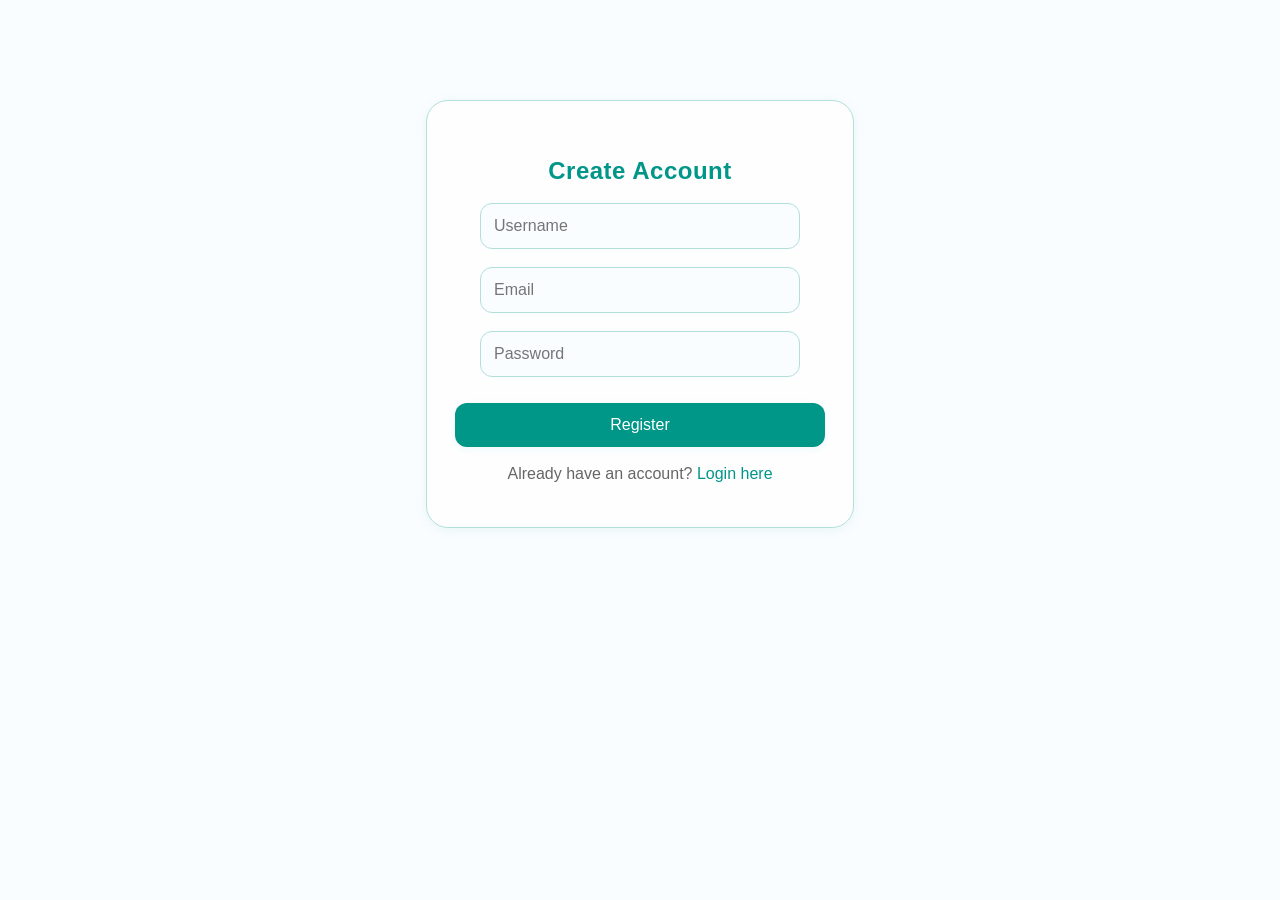
<file: front-end/index.html>
<!DOCTYPE html>
<html lang="en">
<head>
  <meta charset="UTF-8">
  <title>Register | OrgLedger</title>
  <link rel="stylesheet" href="../css/common.css">
  <link rel="stylesheet" href="../css/login.css">
</head>
<body>
  <div class="auth-container">
    <h2>Create Account</h2>
    <form id="registerForm">
      <input type="text" placeholder="Username" id="registerUsername" required>
      <input type="email" placeholder="Email" id="email" required>
      <input type="password" placeholder="Password" id="password" required>
      <button type="submit">Register</button>
    </form>
    <p>Already have an account? <a href="login.html">Login here</a></p>
  </div>
  <script src="../javascript/common.js"></script>
  <script src="../javascript/login.js"></script>
</body>
</html>
</file>
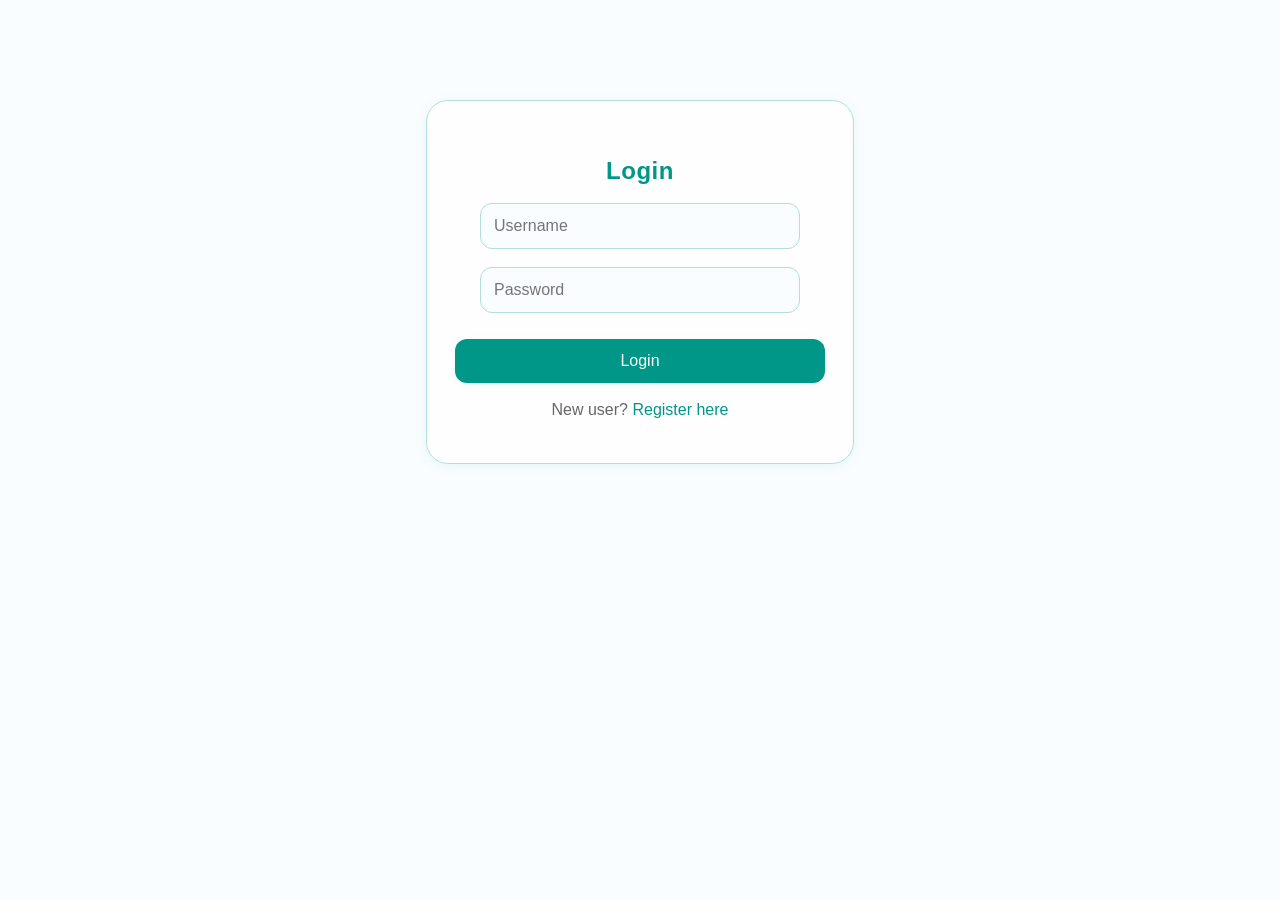
<file: front-end/dashboard.html>
<!DOCTYPE html>
<html lang="en">
<head>
  <meta charset="UTF-8">
  <title>Dashboard | OrgLedger</title>
  <link rel="stylesheet" href="../css/common.css">
  <link rel="stylesheet" href="../css/dashboard.css">
  <link href="https://fonts.googleapis.com/css2?family=Material+Symbols+Outlined" rel="stylesheet" />
</head>
<body>
  <div id="sidebar" class="sidebar">
    <h2>Welcome, <span id="user"></span></h2>
    <a href="dashboard.html" class="nav-link active">
      <span class="material-symbols-outlined">dashboard</span>
      Dashboard
    </a>
    <a href="analytics.html" class="nav-link">
      <span class="material-symbols-outlined">analytics</span>
      Analytics
    </a>
    <a href="settings.html" class="nav-link">
      <span class="material-symbols-outlined">settings</span>
      Settings
    </a>
    
    <button onclick="logout()" class="nav-link logout-btn">
      <span class="material-symbols-outlined">logout</span>
      Logout
    </button>

    <hr style="margin: 16px 0; border: none; height: 1px; background: #e0f2f1;">
    
    <h3>Categories</h3>
    <div class="add-category-container">
      <input type="text" id="newCategoryName" placeholder="New Category Name" class="sidebar-input">
      <button onclick="addCategory()" class="sidebar-add-btn">Add</button>
    </div>
    <div class="sidebar-search-sort">
      <input type="text" id="categorySearch" placeholder="Search categories..." class="sidebar-input">
      <select id="categorySort" class="sidebar-select">
        <option value="recent">Recent</option>
        <option value="oldest">Oldest</option>
        <option value="az">A-Z</option>
        <option value="recently_modified">Recently Modified</option>
        <option value="oldest_modified">Oldest Modified</option>
      </select>
    </div>
    <button id="deleteCategoryButton" onclick="deleteSelectedCategory()" class="sidebar-delete-btn">Delete Selected Category</button>
    <ul id="categoryList" class="sidebar-category-list"></ul>
  </div>

  <div class="navbar">
    <button id="sidebarToggle" aria-label="Open sidebar">
      <svg width="38" height="38" viewBox="0 0 38 38" fill="none">
        <rect y="9" width="38" height="5" rx="2.5" fill="currentColor"/>
        <rect y="17" width="38" height="5" rx="2.5" fill="currentColor"/>
        <rect y="25" width="38" height="5" rx="2.5" fill="currentColor"/>
      </svg>
    </button>
    <div class="navbar-title">ORGLEDGER SYSTEM</div>
    <div style="width:48px"></div>
  </div>

  <div class="dashboard">
    <div class="wallet-dashboard" id="walletDashboard">
      <div class="wallet-card balance-card">
        <h4>Current Balance</h4>
        <h2 id="walletBalance">₱0.00</h2>
      </div>
      <div class="wallet-card income-card">
        <h4>Total Collected</h4>
        <h3 id="walletIncome">₱0.00</h3>
      </div>
      <div class="wallet-card expense-card">
        <h4>Total Disbursed</h4>
        <h3 id="walletExpense">₱0.00</h3>
      </div>
    </div>

    <form id="expenseForm" class="expense-form horizontal-form">
      <select id="transactionType" class="form-input" required>
        <option value="" disabled selected>Select Type</option>
        <option value="Expense">Expense</option>
        <option value="Income">Income (Dues)</option>
      </select>
      <input type="text" id="description" placeholder="Description" class="form-input">
      <input type="text" id="orNumber" placeholder="Receipt No. (Opt)" class="form-input">
      <input type="number" id="amount" placeholder="Amount (₱)" required class="form-input">
      <input type="date" id="date" required class="form-input" placeholder="Date">
      <button type="submit" class="form-btn">Add Record</button>
    </form>

    <div class="search-sort-row">
      <input type="text" id="expenseSearch" placeholder="Search expenses..." class="search-input">
      <select id="expenseSort" class="sort-select">
        <option value="recent">Recent</option>
        <option value="oldest">Oldest</option>
        <option value="az">A-Z</option>
        <option value="recently_modified">Recently Modified</option>
        <option value="oldest_modified">Oldest Modified</option>
      </select>
    </div>

    <div class="table-controls">
      <button id="modifyTableButton" onclick="toggleModifyMode()">Modify</button>
      <button id="saveChangesButton" onclick="saveAllModifications()" style="display:none;">Save Changes</button>
      <button id="deleteSelectedButton" onclick="deleteSelectedExpenses()" style="display:none;">Delete Selected</button>
      <button id="cancelModifyButton" onclick="cancelModifyMode()" style="display:none;">Cancel</button>
    </div>

    <table id="expensesTable">
      <thead id="expensesTableHead">
        <tr>
          <th>Description</th>
          <th>Type</th>
          <th>Receipt No.</th>
          <th>Amount</th>
          <th>Date</th>
          <th>Actions</th>
        </tr>
      </thead>
      <tbody>
      </tbody>
    </table>
  </div>
  <script src="../javascript/common.js"></script>
  <script src="../javascript/dashboard.js"></script>
</body>
</html>
</file>
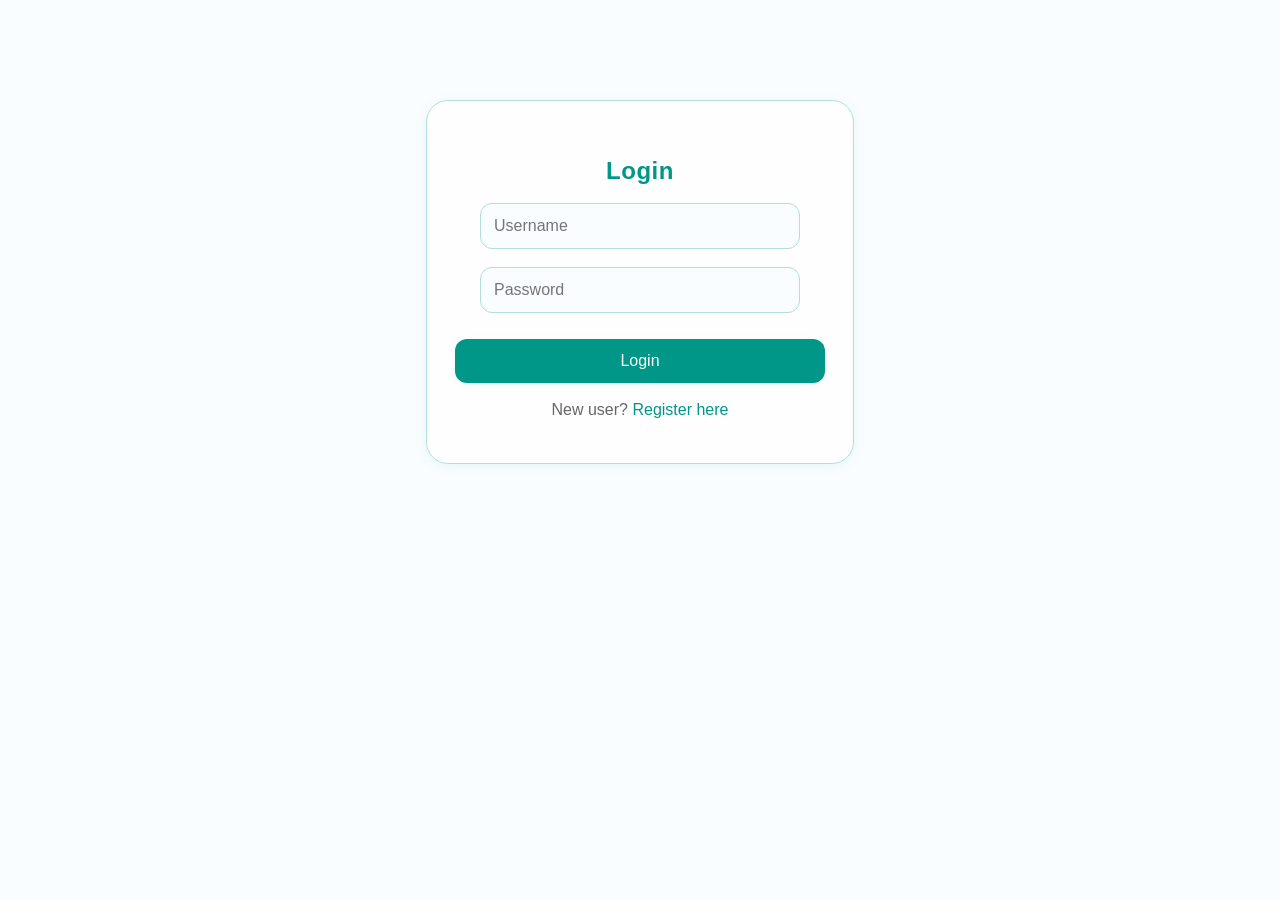
<file: front-end/login.html>
<!DOCTYPE html>
<html lang="en">
<head>
  <meta charset="UTF-8">
  <title>Login | OrgLedger</title>
  <link rel="stylesheet" href="../css/common.css">
  <link rel="stylesheet" href="../css/login.css">
</head>
<body>
  <div class="auth-container">
    <h2>Login</h2>
    <form id="loginForm">
      <input type="text" placeholder="Username" id="loginUsername" required>
      <input type="password" placeholder="Password" id="loginPassword" required>
      <button type="submit">Login</button>
    </form>
    <p>New user? <a href="index.html">Register here</a></p>
  </div>
  <script src="../javascript/common.js"></script>
  <script src="../javascript/login.js"></script>
</body>
</html>
</file>
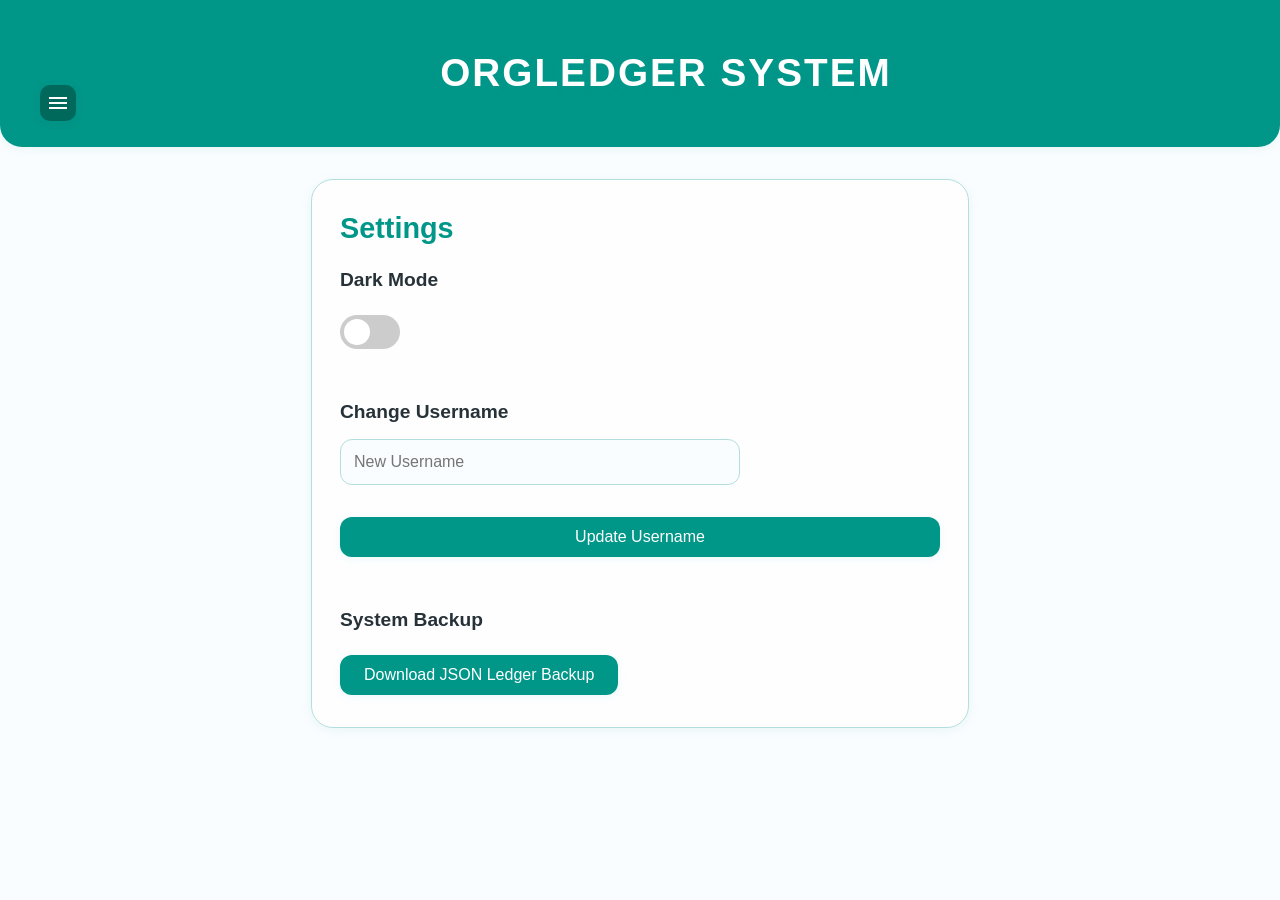
<file: front-end/settings.html>
<!DOCTYPE html>
<html lang="en">
<head>
  <meta charset="UTF-8">
  <meta name="viewport" content="width=device-width, initial-scale=1.0">
  <title>Settings | OrgLedger</title>
  <link href="https://fonts.googleapis.com/icon?family=Material+Symbols+Outlined" rel="stylesheet">
  <link rel="stylesheet" href="../css/common.css">
  <link rel="stylesheet" href="../css/settings.css">
</head>
<body>
  <nav class="navbar">
    <button id="sidebarToggle" class="sidebar-toggle">
      <span class="material-symbols-outlined">menu</span>
    </button>
    <h1 class="navbar-title">ORGLEDGER SYSTEM</h1>
    <span id="user" style="font-size: 0.9em; color: #999;"></span>
  </nav>

  <div id="sidebar" class="sidebar">
    <h2 style="text-align: center; margin-bottom: 16px;">Menu</h2>
    
    <a href="dashboard.html" class="nav-link">
      <span class="material-symbols-outlined">dashboard</span>
      Dashboard
    </a>
    
    <a href="analytics.html" class="nav-link">
      <span class="material-symbols-outlined">analytics</span>
      Analytics
    </a>
    
    <a href="settings.html" class="nav-link active">
      <span class="material-symbols-outlined">settings</span>
      Settings
    </a>
    
    <button onclick="logout()" class="nav-link logout-btn">
      <span class="material-symbols-outlined">logout</span>
      Logout
    </button>
  </div>

  <div class="settings-container">
    <h2>Settings</h2>

    <section>
      <h3>Dark Mode</h3>
      <label class="switch">
        <input type="checkbox" id="darkModeToggle">
        <span class="slider round"></span>
      </label>
    </section>

    <section>
      <h3>Change Username</h3>
      <form id="changeUsernameForm">
        <input type="text" id="newUsername" placeholder="New Username" required class="form-input">
        <button type="submit" class="form-btn">Update Username</button>
      </form>
    </section>

    <section>
      <h3>System Backup</h3>
      <button onclick="backupAllExpenses()" class="backup-btn">Download JSON Ledger Backup</button>
    </section>
  </div>

  <script src="../javascript/common.js"></script>
  <script src="../javascript/settings.js"></script>
</body>
</html>
</file>
<file: css/common.css>
:root {
  --primary: #009688;
  --primary-dark: #00695c;
  --primary-light: #b2dfdb;
  --primary-lighter: #e0f7fa;
  --surface: #fafdff;
  --surface-alt: #e0f2f1;
  --on-surface: #263238;
  --sidebar-bg: #ffffffcc;
  --card-radius: 22px;
  --shadow: 0 2px 12px 0 rgba(0,150,136,0.08);
  --border: 1.5px solid #b2dfdb;
  --transition: 0.25s cubic-bezier(.4,0,.2,1);
}

body.dark {
  --primary: #26a69a;
  --primary-dark: #00897b;
  --primary-light: #4db6ac;
  --primary-lighter: #80cbc4;
  --surface: #263238;
  --surface-alt: #37474f;
  --on-surface: #e0f7fa;
  --sidebar-bg: #263238cc;
  --shadow: 0 2px 12px 0 rgba(38,166,154,0.12);
  --border: 1.5px solid #37474f;
}

body {
  font-family: 'Google Sans', 'Roboto', Arial, sans-serif;
  margin: 0;
  background: var(--surface);
  color: var(--on-surface);
  transition: background var(--transition), color var(--transition);
}

body.dark {
  background: var(--surface);
  color: var(--on-surface);
}

.navbar {
  background: var(--primary);
  color: white;
  padding: 18px 24px;
  display: flex;
  justify-content: space-between;
  align-items: center;
  border-radius: 0 0 var(--card-radius) var(--card-radius);
  box-shadow: var(--shadow);
  font-size: 1.1em;
  position: relative;
}

body.dark .navbar {
  background: var(--primary-dark);
}

.navbar-title {
  flex: 1;
  text-align: center;
  font-size: 2.2em;
  font-weight: 900;
  letter-spacing: 2px;
  font-family: 'Google Sans', 'Roboto', Arial, sans-serif;
  color: white;
  user-select: none;
  text-transform: uppercase;
  text-shadow: 0 2px 12px rgba(0,179,179,0.12);
  line-height: 1.2;
}

#sidebarToggle {
  background: var(--primary-dark);
  color: white;
  border: none;
  padding: 6px 10px;
  cursor: pointer;
  border-radius: 10px;
  font-size: 1em;
  margin-left: 16px;
  box-shadow: 0 2px 8px 0 rgba(0,102,102,0.10);
  transition: background var(--transition), box-shadow var(--transition);
  width: 36px;
  height: 36px;
  min-width: 36px;
  min-height: 36px;
  display: flex;
  align-items: center;
  justify-content: center;
}

#sidebarToggle svg {
  width: 24px;
  height: 24px;
}

#sidebarToggle:hover {
  background: #004c4c;
  box-shadow: 0 4px 16px 0 rgba(0,76,76,0.12);
}

.nav-buttons {
  display: flex;
  flex-direction: row;
  gap: 8px;
  align-items: center;
}

.nav-buttons button {
  margin: 0;
}

body.active-overlay {
  overflow: hidden;
}

#overlay {
  display: none;
  position: fixed;
  top: 0;
  left: 0;
  width: 100%;
  height: 100%;
  background: rgba(0,0,0,0.5);
  z-index: 500;
}

.sidebar.active + #overlay {
  display: block;
}
</file>
<file: css/login.css>
.auth-container {
  background: var(--sidebar-bg);
  max-width: 370px;
  margin: 100px auto;
  padding: 36px 28px 28px 28px;
  border-radius: var(--card-radius);
  box-shadow: var(--shadow);
  text-align: center;
  border: var(--border);
  transition: background var(--transition), color var(--transition);
}

body.dark .auth-container {
  background: var(--sidebar-bg);
  color: var(--on-surface);
  border: 1.5px solid #37474f;
}

.auth-container h2 {
  color: var(--primary);
  font-weight: 600;
  margin-bottom: 18px;
  letter-spacing: 0.5px;
}

.auth-container form {
  display: flex;
  flex-direction: column;
  gap: 18px;
  align-items: center;
}

.auth-container input {
  width: 90%;
  max-width: 320px;
  min-width: 180px;
  padding: 13px;
  margin: 0;
  border-radius: 12px;
  border: var(--border);
  font-size: 1em;
  background: var(--surface);
  color: var(--on-surface);
  transition: border var(--transition), background var(--transition), color var(--transition);
  box-sizing: border-box;
}

body.dark .auth-container input {
  background: var(--surface-alt);
  color: var(--on-surface);
  border: 1.5px solid #37474f;
}

.auth-container button {
  background: var(--primary);
  color: white;
  border: none;
  padding: 13px;
  cursor: pointer;
  width: 100%;
  border-radius: 12px;
  font-size: 1em;
  font-weight: 500;
  margin-top: 8px;
  box-shadow: 0 2px 8px 0 rgba(0,179,179,0.08);
  transition: background var(--transition), box-shadow var(--transition);
}

.auth-container button:hover {
  background: var(--primary-dark);
  box-shadow: 0 4px 16px 0 rgba(0,102,102,0.12);
}

.auth-container p {
  margin-top: 18px;
  color: #666;
}

.auth-container a {
  color: var(--primary);
  text-decoration: none;
  font-weight: 500;
}

.auth-container a:hover {
  text-decoration: underline;
}
</file>
<file: css/dashboard.css>
.dashboard {
  max-width: 1000px;
  margin: 32px auto;
  background: var(--sidebar-bg);
  padding: 32px;
  border-radius: var(--card-radius);
  box-shadow: 0 4px 20px rgba(0, 150, 136, 0.12);
  border: var(--border);
  transition: background var(--transition), color var(--transition);
}

body.dark .dashboard {
  background: var(--sidebar-bg);
  color: var(--on-surface);
  border: 1.5px solid #37474f;
}

.sidebar {
  position: fixed;
  top: 0;
  left: 0;
  width: 240px;
  height: 100%;
  background: var(--sidebar-bg);
  color: var(--on-surface);
  overflow-y: scroll;
  overflow-x: hidden;
  z-index: 1000;
  padding: 12px 4px 12px 12px;
  box-shadow: 2px 0 16px rgba(0,0,0,0.10);
  border-radius: 0 var(--card-radius) var(--card-radius) 0;
  border-right: var(--border);
  display: flex;
  flex-direction: column;
  justify-content: flex-start;
  gap: 8px;
  font-size: 0.95em;
  transition:
    transform var(--transition),
    opacity var(--transition),
    background var(--transition),
    color var(--transition),
    visibility 0s linear 0.25s;
  transform: translateX(-100%);
  opacity: 0;
  pointer-events: none;
  visibility: hidden;
  box-sizing: border-box;
}

.sidebar.active {
  transform: translateX(0);
  opacity: 1;
  pointer-events: auto;
  visibility: visible;
  transition:
    transform var(--transition),
    opacity var(--transition),
    background var(--transition),
    color var(--transition),
    visibility 0s;
}

body.dark .sidebar {
  background: var(--sidebar-bg);
  color: var(--on-surface);
  border-right: 1.5px solid #37474f;
}

.sidebar::-webkit-scrollbar {
  width: 8px;
}

.sidebar::-webkit-scrollbar-track {
  background: transparent;
}

.sidebar::-webkit-scrollbar-thumb {
  background: rgba(0, 150, 136, 0.3);
  border-radius: 4px;
  transition: background var(--transition);
}

.sidebar::-webkit-scrollbar-thumb:hover {
  background: rgba(0, 150, 136, 0.5);
}

body.dark .sidebar::-webkit-scrollbar-thumb {
  background: rgba(0, 150, 136, 0.4);
}

body.dark .sidebar::-webkit-scrollbar-thumb:hover {
  background: rgba(0, 150, 136, 0.6);
}

.sidebar {
  scrollbar-color: rgba(0, 150, 136, 0.3) transparent;
  scrollbar-width: thin;
}

body.dark .sidebar {
  scrollbar-color: rgba(0, 150, 136, 0.4) transparent;
}

.sidebar h2 {
  margin-top: 0;
  margin-bottom: 8px;
  font-size: 1.1em;
  text-align: center;
  color: var(--primary);
  border-bottom: 1px solid rgba(0, 0, 0, 0.1);
  padding-bottom: 8px;
}

body.dark .sidebar h2 {
  color: var(--primary-lighter);
  border-bottom: 1px solid rgba(255, 255, 255, 0.1);
}

.sidebar h3 {
  margin-top: 0;
  margin-bottom: 8px;
  font-size: 0.85em;
  font-weight: 600;
  color: var(--on-surface);
  text-align: center;
  padding: 4px 0;
  letter-spacing: 0.2px;
  text-transform: uppercase;
  opacity: 0.8;
}

.nav-link {
  display: flex;
  align-items: center;
  gap: 12px;
  padding: 10px 12px;
  border: none;
  background: transparent;
  color: var(--on-surface);
  text-decoration: none;
  border-radius: 6px;
  cursor: pointer;
  font-size: 0.95em;
  transition: all var(--transition);
  text-align: left;
  font-family: inherit;
}

.nav-link:hover {
  background: var(--primary-light);
  color: var(--primary);
}

.nav-link.active {
  background: var(--primary-light);
  color: var(--primary);
  font-weight: 600;
}

body.dark .nav-link:hover,
body.dark .nav-link.active {
  background: rgba(0, 150, 136, 0.2);
  color: var(--primary-lighter);
}

.nav-link .material-symbols-outlined {
  font-size: 1.2em;
}

.sidebar hr {
  border: none;
  height: 1px;
  background: linear-gradient(90deg, transparent, rgba(0, 150, 136, 0.2), transparent);
  margin: 8px 0;
}

body.dark .sidebar hr {
  background: linear-gradient(90deg, transparent, rgba(0, 150, 136, 0.15), transparent);
}

.sidebar-search-sort {
  display: flex;
  flex-direction: column;
  gap: 8px;
  padding: 10px;
  background: rgba(0, 150, 136, 0.05);
  border-radius: 8px;
  border: 1px solid var(--primary-light);
}

body.dark .sidebar-search-sort {
  background: rgba(0, 150, 136, 0.06);
  border: 1px solid rgba(0, 150, 136, 0.15);
}

.sidebar-add-btn,
.sidebar-delete-btn,
.sidebar-settings-btn {
  width: 100%;
  padding: 10px 12px;
  border-radius: 8px;
  border: none;
  font-size: 0.7em;
  font-weight: 600;
  margin-bottom: 6px;
  cursor: pointer;
  transition: all var(--transition);
  text-transform: uppercase;
  letter-spacing: 0.3px;
}

.sidebar-delete-btn,
.sidebar-settings-btn {
  background: rgba(211, 47, 47, 0.2);
  color: #d32f2f;
  border: 1.5px solid rgba(211, 47, 47, 0.3);
}

.sidebar-delete-btn:hover,
.sidebar-settings-btn:hover {
  background: rgba(211, 47, 47, 0.3);
  border-color: #d32f2f;
  transform: translateY(-2px);
  box-shadow: 0 4px 12px rgba(211, 47, 47, 0.2);
}

body.dark .sidebar-delete-btn,
body.dark .sidebar-settings-btn {
  background: rgba(239, 83, 80, 0.15);
  color: #ef5350;
}

#categoryList {
  list-style: none;
  padding: 0;
  margin: 0;
  display: flex;
  flex-direction: column;
  gap: 2px;
  overflow: visible;
  min-width: 0;
}

#categoryList li {
  list-style: none;
  padding: 0;
  margin: 0;
}

#categoryList button,
#categoryList .all-categories-btn {
  padding: 10px 10px;
  border-radius: 8px;
  font-size: 0.8em;
  margin-bottom: 6px;
  width: 100%;
  background: linear-gradient(135deg, rgba(0, 150, 136, 0.1) 0%, rgba(0, 150, 136, 0.05) 100%);
  color: var(--on-surface);
  border: 1.5px solid var(--primary-light);
  cursor: pointer;
  transition: all var(--transition);
  font-weight: 600;
  text-align: center;
  box-shadow: 0 2px 4px rgba(0, 0, 0, 0.05);
  display: flex;
  align-items: center;
  justify-content: center;
  gap: 8px;
}

#categoryList .all-categories-btn .material-symbols-outlined {
  font-size: 1em;
}

#categoryList button:hover,
#categoryList .all-categories-btn:hover {
  background: linear-gradient(135deg, var(--primary-light) 0%, rgba(0, 150, 136, 0.15) 100%);
  color: var(--primary);
  border-color: var(--primary);
  transform: translateY(-2px);
  box-shadow: 0 4px 12px rgba(0, 150, 136, 0.2);
}

body.dark #categoryList button,
body.dark #categoryList .all-categories-btn {
  background: linear-gradient(135deg, rgba(0, 150, 136, 0.15) 0%, rgba(0, 150, 136, 0.08) 100%);
  color: var(--on-surface);
  border: 1.5px solid rgba(0, 150, 136, 0.3);
}

body.dark #categoryList button:hover,
body.dark #categoryList .all-categories-btn:hover {
  background: linear-gradient(135deg, rgba(0, 150, 136, 0.3) 0%, rgba(0, 150, 136, 0.2) 100%);
  color: var(--primary-lighter);
  border-color: var(--primary-lighter);
  box-shadow: 0 4px 12px rgba(0, 150, 136, 0.15);
}

#categoryList label {
  color: var(--on-surface);
  transition: all var(--transition);
  display: flex;
  align-items: center;
  justify-content: flex-start;
  width: 100%;
  padding: 8px 10px;
  border-radius: 8px;
  cursor: pointer;
  background: linear-gradient(135deg, rgba(0, 150, 136, 0.08) 0%, rgba(0, 150, 136, 0.03) 100%);
  border: 1.5px solid var(--primary-light);
  margin: 0;
  font-size: 0.75em;
  font-weight: 500;
  position: relative;
  box-shadow: 0 2px 4px rgba(0, 0, 0, 0.05);
  box-sizing: border-box;
  min-width: 0;
}

#categoryList label:hover {
  background: linear-gradient(135deg, var(--primary-light) 0%, rgba(0, 150, 136, 0.1) 100%);
  color: var(--primary);
  border-color: var(--primary);
  transform: translateX(4px);
  box-shadow: 0 4px 12px rgba(0, 150, 136, 0.15);
}

body.dark #categoryList label {
  color: var(--on-surface);
  background: linear-gradient(135deg, rgba(0, 150, 136, 0.12) 0%, rgba(0, 150, 136, 0.05) 100%);
  border: 1.5px solid rgba(0, 150, 136, 0.3);
}

body.dark #categoryList label:hover {
  background: linear-gradient(135deg, rgba(0, 150, 136, 0.3) 0%, rgba(0, 150, 136, 0.15) 100%);
  color: var(--primary-lighter);
  border-color: var(--primary-lighter);
  box-shadow: 0 4px 12px rgba(0, 150, 136, 0.2);
}

#categoryList input[type="radio"],
#categoryList input[type="checkbox"] {
  accent-color: var(--primary);
  cursor: pointer;
  margin: 0 8px;
  flex-shrink: 0;
  width: 14px;
  height: 14px;
}

body.dark #categoryList input[type="radio"],
body.dark #categoryList input[type="checkbox"] {
  accent-color: var(--primary-lighter);
}

#categoryList label span {
  flex: 1;
  white-space: nowrap;
  overflow: hidden;
  text-overflow: ellipsis;
  min-width: 0;
}

.sidebar-settings-btn {
  margin-top: 0;
  margin-bottom: 0;
}

#sidebar .add-category-container {
  display: flex;
  flex-direction: column;
  gap: 8px;
  margin-bottom: 8px;
  padding: 10px;
  background: rgba(0, 150, 136, 0.06);
  border-radius: 10px;
  border: 1px solid var(--primary-light);
}

body.dark #sidebar .add-category-container {
  background: rgba(0, 150, 136, 0.08);
  border: 1px solid rgba(0, 150, 136, 0.2);
}

#sidebar input#newCategoryName {
  width: 100%;
  padding: 10px 12px;
  border-radius: 8px;
  border: 1.5px solid var(--primary-light);
  font-size: 0.85em;
  background: var(--surface);
  color: var(--on-surface);
  margin-bottom: 0;
  transition: all var(--transition);
  box-sizing: border-box;
  font-weight: 500;
}

#sidebar input#newCategoryName:focus {
  outline: none;
  border-color: var(--primary);
  background: var(--surface);
  box-shadow: 0 0 0 3px rgba(0, 150, 136, 0.1);
}

body.dark #sidebar input#newCategoryName {
  background: rgba(0, 0, 0, 0.3);
  color: var(--on-surface);
  border: 1.5px solid rgba(0, 150, 136, 0.3);
}

body.dark #sidebar input#newCategoryName:focus {
  border-color: var(--primary-lighter);
  box-shadow: 0 0 0 3px rgba(0, 150, 136, 0.15);
}

#sidebar button[onclick^="addCategory"] {
  width: 100%;
  padding: 8px 0;
  background: linear-gradient(135deg, var(--primary) 0%, var(--primary-dark) 100%);
  color: white;
  border: none;
  border-radius: 8px;
  font-size: 0.8em;
  font-weight: 600;
  cursor: pointer;
  transition: all var(--transition);
  box-shadow: 0 4px 12px rgba(0, 150, 136, 0.2);
  text-transform: uppercase;
  letter-spacing: 0.4px;
}

#sidebar button[onclick^="addCategory"]:hover {
  background: linear-gradient(135deg, var(--primary-dark) 0%, #004c4c 100%);
  box-shadow: 0 6px 20px rgba(0, 150, 136, 0.3);
  transform: translateY(-2px);
}

#sidebar button[onclick^="addCategory"]:active {
  transform: translateY(0);
}

.sidebar-input, .sidebar-select {
  width: 100%;
  padding: 8px 10px;
  border-radius: 10px;
  border: var(--border);
  font-size: 0.97em;
  background: var(--surface);
  color: var(--on-surface);
  margin-bottom: 6px;
  transition: border var(--transition), background var(--transition), color var(--transition);
  box-sizing: border-box;
}

.sidebar-select {
  margin-bottom: 0;
}

.sidebar-add-btn, .sidebar-delete-btn, .sidebar-settings-btn {
  width: 100%;
  padding: 9px 0;
  background: var(--primary);
  color: white;
  border: none;
  border-radius: 10px;
  cursor: pointer;
  font-weight: 500;
  transition: background var(--transition), box-shadow var(--transition);
  box-shadow: 0 2px 8px 0 rgba(0,179,179,0.08);
}

.sidebar-add-btn:hover, .sidebar-delete-btn:hover, .sidebar-settings-btn:hover {
  background: var(--primary-dark);
  box-shadow: 0 4px 16px 0 rgba(0,102,102,0.12);
}

body.dark .sidebar-input,
body.dark .sidebar-select {
  background: var(--surface-alt);
  color: var(--on-surface);
  border: 1.5px solid #37474f;
}

#expenseForm {
  display: grid;
  display: flex;
  align-items: center;
  justify-content: center;
  gap: 18px;
  margin: 24px 0 18px 0;
}

.search-sort-row .search-input {
  width: 340px;
  padding: 13px 14px;
  border-radius: 12px;
  border: var(--border);
  font-size: 1em;
  background: var(--surface);
  color: var(--on-surface);
  transition: border var(--transition), background var(--transition), color var(--transition);
  box-sizing: border-box;
}

.search-sort-row .sort-select {
  padding: 13px 14px;
  border-radius: 12px;
  border: var(--border);
  font-size: 1em;
  background: var(--surface);
  color: var(--on-surface);
  transition: border var(--transition), background var(--transition), color var(--transition);
  cursor: pointer;
  margin-left: 0;
  box-sizing: border-box;
}

body.dark .search-sort-row .search-input,
body.dark .search-sort-row .sort-select {
  background: var(--surface-alt);
  color: var(--on-surface);
  border: 1.5px solid #37474f;
}

.action-btn {
  background: none;
  border: none;
  cursor: pointer;
  padding: 6px 10px;
  color: var(--on-surface);
  display: inline-flex;
  align-items: center;
  justify-content: center;
  border-radius: 6px;
  transition: all var(--transition);
}

.action-btn:hover {
  background: var(--primary-light);
  color: var(--primary);
  transform: scale(1.1);
}

.delete-checkbox {
  margin-right: 8px;
  cursor: pointer;
}

.actions-cell {
  display: flex;
  gap: 6px;
  align-items: center;
  justify-content: center;
}

#expenseForm {
  display: grid;
  grid-template-columns: 1fr 1.5fr 1fr; /* Middle column is slightly wider */
  gap: 16px;
  align-items: stretch; /* Ensures the button matches the height of the inputs */
  margin-bottom: 24px;
  padding: 24px;
  background: var(--surface);
  border-radius: 12px;
  box-shadow: 0 2px 8px rgba(0, 150, 136, 0.08);
  border: 1px solid #e0f2f1;
}

#expenseForm input,
#expenseForm select,
#expenseForm button {
  width: 100%;
  box-sizing: border-box;
  margin: 0;
  padding: 12px 16px;
  border-radius: 8px;
  font-size: 0.95em;
  border: 1.5px solid var(--primary-light);
  transition: all var(--transition);
  background: white;
  color: var(--on-surface);
}

#expenseForm select {
  cursor: pointer;
}

#expenseForm input:focus,
#expenseForm select:focus {
  outline: none;
  border-color: var(--primary);
  box-shadow: 0 0 8px rgba(0, 150, 136, 0.2);
}

#expenseForm button {
  background: var(--primary);
  color: white;
  border: none;
  font-weight: 600;
  cursor: pointer;
  box-shadow: 0 2px 8px rgba(0, 150, 136, 0.15);
  min-height: 46px;
  height: 100%;
}

#expenseForm button:hover {
  background: var(--primary-dark);
  box-shadow: 0 4px 16px rgba(0, 150, 136, 0.25);
  transform: translateY(-2px);
}

body.dark #expenseForm {
  background: var(--surface-alt);
  border-color: #37474f;
}

body.dark #expenseForm input,
body.dark #expenseForm select {
  background: var(--surface);
  color: var(--on-surface);
  border-color: #37474f;
}

#expensesTable td input[type="text"],
#expensesTable td input[type="number"],
#expensesTable td input[type="date"] {
  width: 90%;
  padding: 8px 10px;
  border-radius: 6px;
  border: 1.5px solid var(--primary-light);
  font-size: 0.95em;
  background: white;
  color: var(--on-surface);
  transition: all var(--transition);
  box-sizing: border-box;
}

#expensesTable td input[type="text"]:focus,
#expensesTable td input[type="number"]:focus,
#expensesTable td input[type="date"]:focus {
  outline: none;
  border-color: var(--primary);
  box-shadow: 0 0 8px rgba(0, 150, 136, 0.2);
}

body.dark #expensesTable td input[type="text"],
body.dark #expensesTable td input[type="number"],
body.dark #expensesTable td input[type="date"] {
  background: var(--surface);
  color: var(--on-surface);
  border-color: #37474f;
}

.table-controls {
  display: flex;
  gap: 12px;
  margin: 20px 0;
  flex-wrap: wrap;
  align-items: center;
}

.table-controls button {
  padding: 11px 18px;
  border-radius: 8px;
  font-size: 0.95em;
  font-weight: 500;
  border: none;
  cursor: pointer;
  transition: all var(--transition);
  background: var(--primary);
  color: white;
  box-shadow: 0 2px 8px rgba(0, 150, 136, 0.15);
}

.table-controls button:hover {
  background: var(--primary-dark);
  box-shadow: 0 4px 16px rgba(0, 150, 136, 0.25);
  transform: translateY(-2px);
}

body.dark .table-controls button {
  background: var(--primary);
  color: white;
}

body.dark .table-controls button:hover {
  background: var(--primary-dark);
}

#allExpensesTable, #expensesTable {
  width: 100%;
  border-collapse: separate;
  border-spacing: 0;
  margin-top: 20px;
  background: var(--surface);
  border-radius: 12px;
  overflow: hidden;
  box-shadow: 0 4px 12px rgba(0, 150, 136, 0.1);
}

#allExpensesTable th, #expensesTable th {
  background: var(--primary);
  color: white;
  padding: 16px;
  font-size: 0.95em;
  font-weight: 600;
  border: none;
  text-align: left;
  letter-spacing: 0.5px;
}

#allExpensesTable td, #expensesTable td {
  border-bottom: 1px solid #e0f2f1;
  padding: 14px 16px;
  font-size: 0.95em;
  background: var(--surface);
  color: var(--on-surface);
  transition: background var(--transition);
}

#allExpensesTable tr:hover, #expensesTable tr:hover {
  background: var(--primary-lighter) !important;
}

#allExpensesTable tr:last-child td, #expensesTable tr:last-child td {
  border-bottom: none;
}

#allExpensesTable tr:nth-child(even), #expensesTable tr:nth-child(even) {
  background: #f8fefD;
}

body.dark #allExpensesTable td, body.dark #expensesTable td {
  background: var(--surface-alt);
  color: var(--on-surface);
  border-bottom: 1px solid #37474f;
}

body.dark #allExpensesTable tr:nth-child(even), body.dark #expensesTable tr:nth-child(even) {
  background: #263238;
}

.search-container {
  text-align: center;
  margin: 24px 0 18px 0;
  display: flex;
  flex-direction: column;
  align-items: center;
  gap: 12px;
}

.search-container .search-input {
  width: 60%;
  max-width: 340px;
  padding: 13px 14px;
  border-radius: 12px;
  border: var(--border);
  font-size: 1em;
  background: var(--surface);
  color: var(--on-surface);
  transition: border var(--transition), background var(--transition), color var(--transition);
  box-sizing: border-box;
}

.search-container .sort-select {
  width: 60%;
  max-width: 340px;
  padding: 13px 14px;
  border-radius: 12px;
  border: var(--border);
  font-size: 1em;
  background: var(--surface);
  color: var(--on-surface);
  transition: border var(--transition), background var(--transition), color var(--transition);
  cursor: pointer;
  box-sizing: border-box;
}

body.dark .search-container .search-input,
body.dark .search-container .sort-select {
  background: var(--surface-alt);
  color: var(--on-surface);
  border: 1.5px solid #37474f;
}

.badge-income {
  background-color: #e8f5e9;
  color: #2e7d32;
  padding: 4px 10px;
  border-radius: 12px;
  font-size: 0.85em;
  font-weight: 700;
  text-transform: uppercase;
}

.badge-expense {
  background-color: #ffebee;
  color: #c62828;
  padding: 4px 10px;
  border-radius: 12px;
  font-size: 0.85em;
  font-weight: 700;
  text-transform: uppercase;
}

body.dark .badge-income {
  background-color: rgba(46, 125, 50, 0.2);
  color: #81c784;
}

body.dark .badge-expense {
  background-color: rgba(198, 40, 40, 0.2);
  color: #e57373;
}

.wallet-dashboard {
  display: grid;
  grid-template-columns: repeat(3, 1fr);
  gap: 20px;
  margin-bottom: 30px;
}

.wallet-card {
  padding: 20px;
  border-radius: 16px;
  color: white;
  box-shadow: 0 4px 15px rgba(0, 0, 0, 0.1);
  display: flex;
  flex-direction: column;
  justify-content: center;
}

.wallet-card h4 {
  margin: 0 0 10px 0;
  font-size: 0.9em;
  text-transform: uppercase;
  letter-spacing: 1px;
  opacity: 0.9;
}

.wallet-card h2,
.wallet-card h3 {
  margin: 0;
  font-weight: 700;
}

.balance-card {
  background: linear-gradient(135deg, #00796b 0%, #004d40 100%);
}

.income-card {
  background: linear-gradient(135deg, #2e7d32 0%, #1b5e20 100%);
}

.expense-card {
  background: linear-gradient(135deg, #c62828 0%, #b71c1c 100%);
}

@media (max-width: 1050px) {
  #expenseForm {
    grid-template-columns: 1fr; /* Stack into a single column on small screens */
  }
}

@media (max-width: 768px) {
  .wallet-dashboard {
    grid-template-columns: 1fr;
  }
}
</file>
<file: css/settings.css>
.sidebar {
  position: fixed;
  top: 0;
  left: 0;
  width: 240px;
  height: 100%;
  background: var(--sidebar-bg);
  color: var(--on-surface);
  overflow-y: scroll;
  overflow-x: hidden;
  z-index: 1000;
  padding: 12px 4px 12px 12px;
  box-shadow: 2px 0 16px rgba(0,0,0,0.10);
  border-radius: 0 var(--card-radius) var(--card-radius) 0;
  border-right: var(--border);
  display: flex;
  flex-direction: column;
  justify-content: flex-start;
  gap: 8px;
  font-size: 0.95em;
  transition:
    transform var(--transition),
    opacity var(--transition),
    background var(--transition),
    color var(--transition),
    visibility 0s linear 0.25s;
  transform: translateX(-100%);
  opacity: 0;
  pointer-events: none;
  visibility: hidden;
}

.sidebar.active {
  transform: translateX(0);
  opacity: 1;
  pointer-events: auto;
  visibility: visible;
  transition:
    transform var(--transition),
    opacity var(--transition),
    background var(--transition),
    color var(--transition),
    visibility 0s;
}

body.dark .sidebar {
  background: var(--sidebar-bg);
  color: var(--on-surface);
  border-right: 1.5px solid #37474f;
}

.sidebar::-webkit-scrollbar {
  width: 8px;
}

.sidebar::-webkit-scrollbar-track {
  background: transparent;
}

.sidebar::-webkit-scrollbar-thumb {
  background: rgba(0, 150, 136, 0.3);
  border-radius: 4px;
  transition: background var(--transition);
}

.sidebar::-webkit-scrollbar-thumb:hover {
  background: rgba(0, 150, 136, 0.5);
}

body.dark .sidebar::-webkit-scrollbar-thumb {
  background: rgba(0, 150, 136, 0.4);
}

body.dark .sidebar::-webkit-scrollbar-thumb:hover {
  background: rgba(0, 150, 136, 0.6);
}

.sidebar {
  scrollbar-color: rgba(0, 150, 136, 0.3) transparent;
  scrollbar-width: thin;
}

body.dark .sidebar {
  scrollbar-color: rgba(0, 150, 136, 0.4) transparent;
}

.sidebar h2 {
  margin-top: 0;
  margin-bottom: 8px;
  font-size: 1.1em;
  text-align: center;
  color: var(--primary);
  border-bottom: 1px solid rgba(0, 0, 0, 0.1);
  padding-bottom: 8px;
}

body.dark .sidebar h2 {
  border-bottom: 1px solid rgba(255, 255, 255, 0.1);
}

.nav-link {
  display: flex;
  align-items: center;
  gap: 12px;
  padding: 10px 12px;
  border: none;
  background: transparent;
  color: var(--on-surface);
  text-decoration: none;
  border-radius: 6px;
  cursor: pointer;
  font-size: 0.95em;
  transition: all var(--transition);
  text-align: left;
  font-family: inherit;
}

.nav-link:hover {
  background: var(--primary-light);
  color: var(--primary);
}

.nav-link.active {
  background: var(--primary-light);
  color: var(--primary);
  font-weight: 600;
}

body.dark .nav-link:hover,
body.dark .nav-link.active {
  background: rgba(0, 150, 136, 0.2);
  color: var(--primary-lighter);
}

.nav-link .material-symbols-outlined {
  font-size: 1.2em;
}

.sidebar-toggle {
  margin-top: auto;
  color: #d32f2f;
  border-top: 1px solid rgba(0, 0, 0, 0.1);
  padding-top: 12px;
  margin-bottom: 8px;
}

.logout-btn:hover {
  background: rgba(211, 47, 47, 0.1);
  color: #b71c1c;
}

body.dark .logout-btn {
  border-top: 1px solid rgba(255, 255, 255, 0.1);
}

#overlay {
  display: none;
  position: fixed;
  top: 0;
  left: 0;
  width: 100%;
  height: 100%;
  background: rgba(0,0,0,0.5);
  z-index: 999;
  cursor: pointer;
}

#overlay.active {
  display: block;
}

.sidebar-toggle {
  background: none;
  border: none;
  color: var(--primary);
  cursor: pointer;
  display: flex;
  align-items: center;
  justify-content: center;
  font-size: 24px;
  padding: 0;
  transition: color var(--transition);
}

.sidebar-toggle:hover {
  color: var(--primary-dark);
}

.settings-container {
  max-width: 600px;
  margin: 32px auto;
  background: var(--sidebar-bg);
  padding: 32px 28px;
  border-radius: var(--card-radius);
  box-shadow: var(--shadow);
  border: var(--border);
  transition: background var(--transition), color var(--transition);
}

body.dark .settings-container {
  background: var(--sidebar-bg);
  color: var(--on-surface);
  border: 1.5px solid #37474f;
}

.settings-container h2 {
  margin-top: 0;
  color: var(--primary);
  font-size: 1.8em;
  margin-bottom: 24px;
}

.settings-container section {
  margin-bottom: 28px;
  padding-bottom: 24px;
  border-bottom: 1.5px solid var(--border);
}

.settings-container section:last-child {
  border-bottom: none;
  margin-bottom: 0;
  padding-bottom: 0;
}

.settings-container h3 {
  margin-top: 0;
  margin-bottom: 16px;
  font-size: 1.2em;
  color: var(--on-surface);
}

.form-input {
  width: 100%;
  max-width: 400px;
  padding: 13px;
  margin-bottom: 12px;
  border-radius: 12px;
  border: var(--border);
  font-size: 1em;
  background: var(--surface);
  color: var(--on-surface);
  transition: border var(--transition), background var(--transition), color var(--transition);
  box-sizing: border-box;
}

body.dark .form-input {
  background: var(--surface-alt);
  color: var(--on-surface);
  border: 1.5px solid #37474f;
}

.form-input:focus {
  outline: none;
  border-color: var(--primary);
}

.form-btn {
  background: var(--primary);
  color: white;
  border: none;
  padding: 11px 24px;
  border-radius: 12px;
  font-size: 1em;
  font-weight: 500;
  cursor: pointer;
  transition: background var(--transition), box-shadow var(--transition);
  box-shadow: 0 2px 8px 0 rgba(0,179,179,0.08);
  margin-top: 8px;
}

.form-btn:hover {
  background: var(--primary-dark);
  box-shadow: 0 4px 16px 0 rgba(0,102,102,0.12);
}

.switch {
  position: relative;
  display: inline-block;
  width: 60px;
  height: 34px;
  margin-top: 8px;
}

.switch input {
  opacity: 0;
  width: 0;
  height: 0;
}

.slider {
  position: absolute;
  cursor: pointer;
  top: 0;
  left: 0;
  right: 0;
  bottom: 0;
  background-color: #ccc;
  transition: background var(--transition);
  border-radius: 34px;
}

.slider:before {
  position: absolute;
  content: "";
  height: 26px;
  width: 26px;
  left: 4px;
  bottom: 4px;
  background-color: white;
  transition: transform var(--transition);
  border-radius: 50%;
}

input:checked + .slider {
  background-color: var(--primary);
}

input:checked + .slider:before {
  transform: translateX(26px);
}

section {
  display: flex;
  flex-direction: column;
}

section form {
  display: flex;
  flex-direction: column;
  gap: 12px;
}

.backup-btn {
  background: var(--primary);
  color: white;
  border: none;
  padding: 11px 24px;
  border-radius: 12px;
  font-size: 1em;
  font-weight: 500;
  cursor: pointer;
  transition: background var(--transition), box-shadow var(--transition);
  box-shadow: 0 2px 8px 0 rgba(0,179,179,0.08);
  align-self: flex-start;
  margin-top: 8px;
}

.backup-btn:hover {
  background: var(--primary-dark);
  box-shadow: 0 4px 16px 0 rgba(0,102,102,0.12);
}

@media (max-width: 768px) {
  .settings-container {
    margin: 20px auto;
    padding: 20px 16px;
  }
}
</file>
